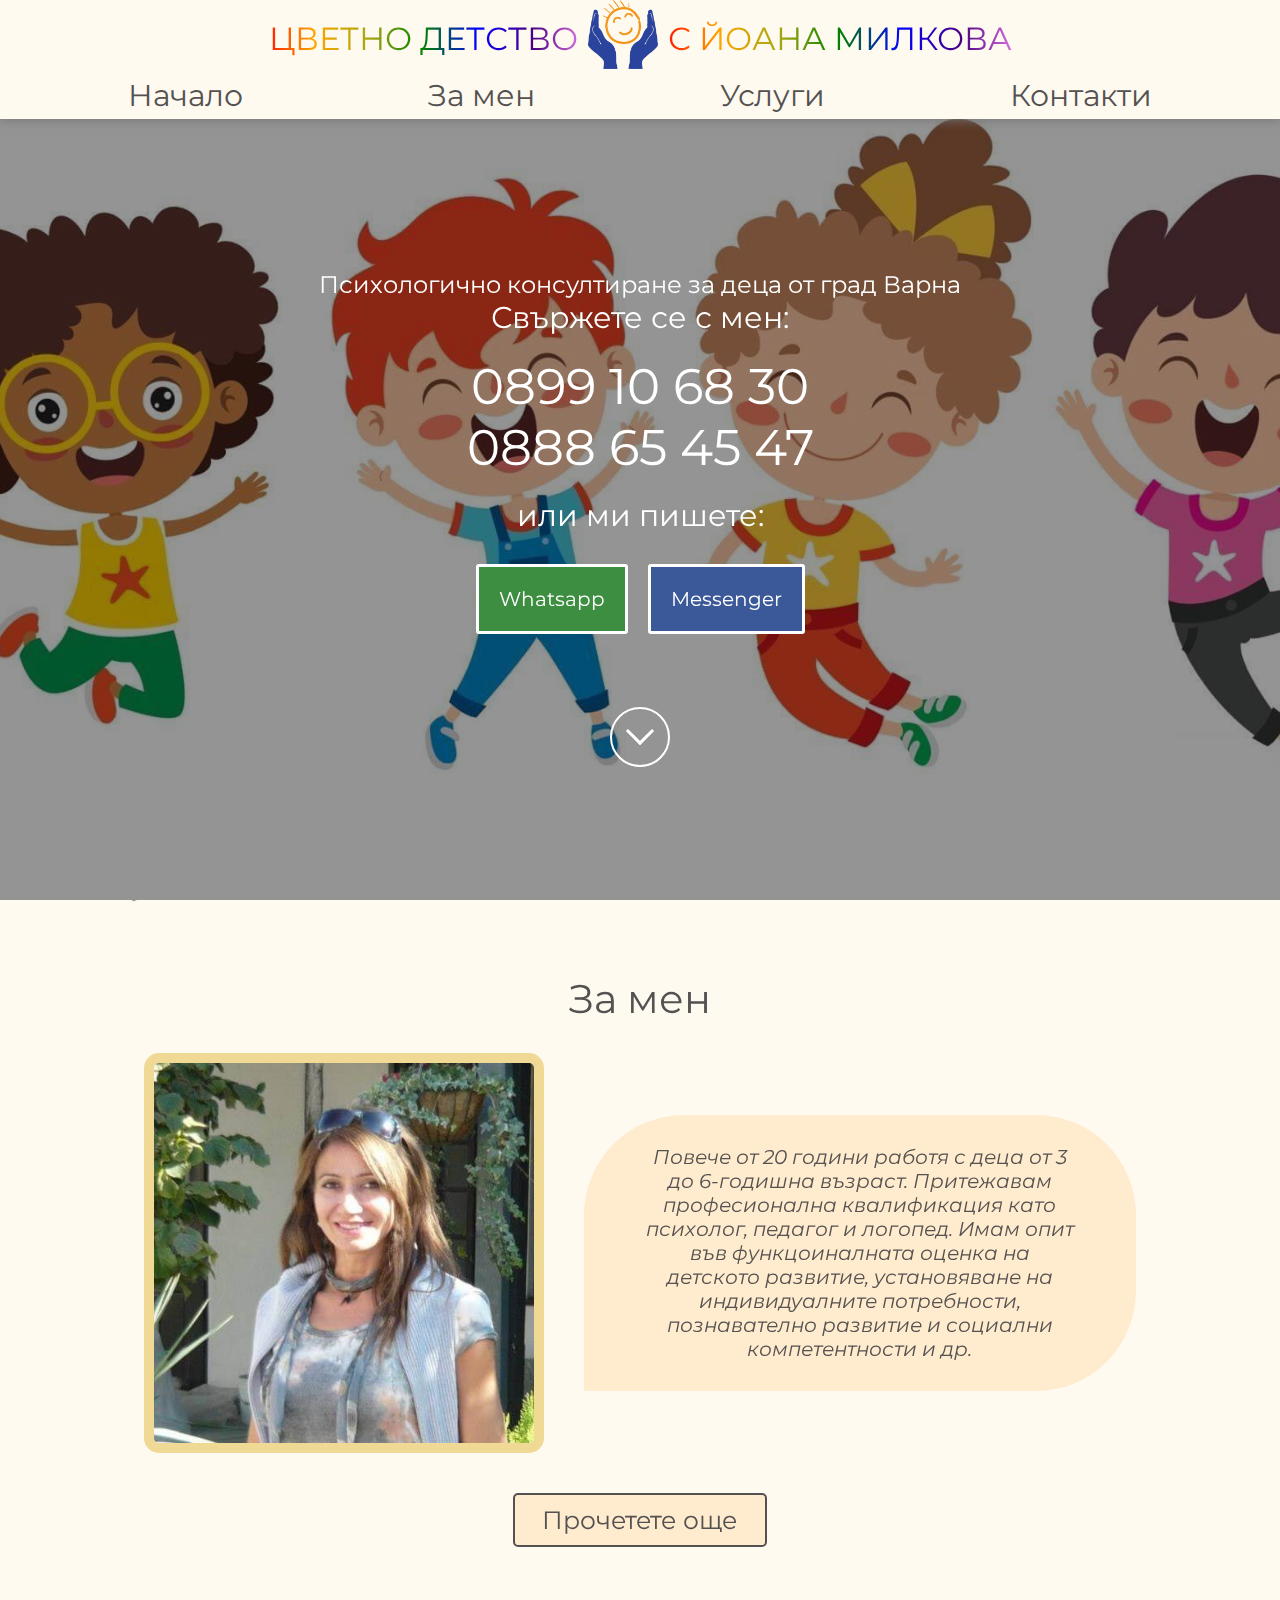
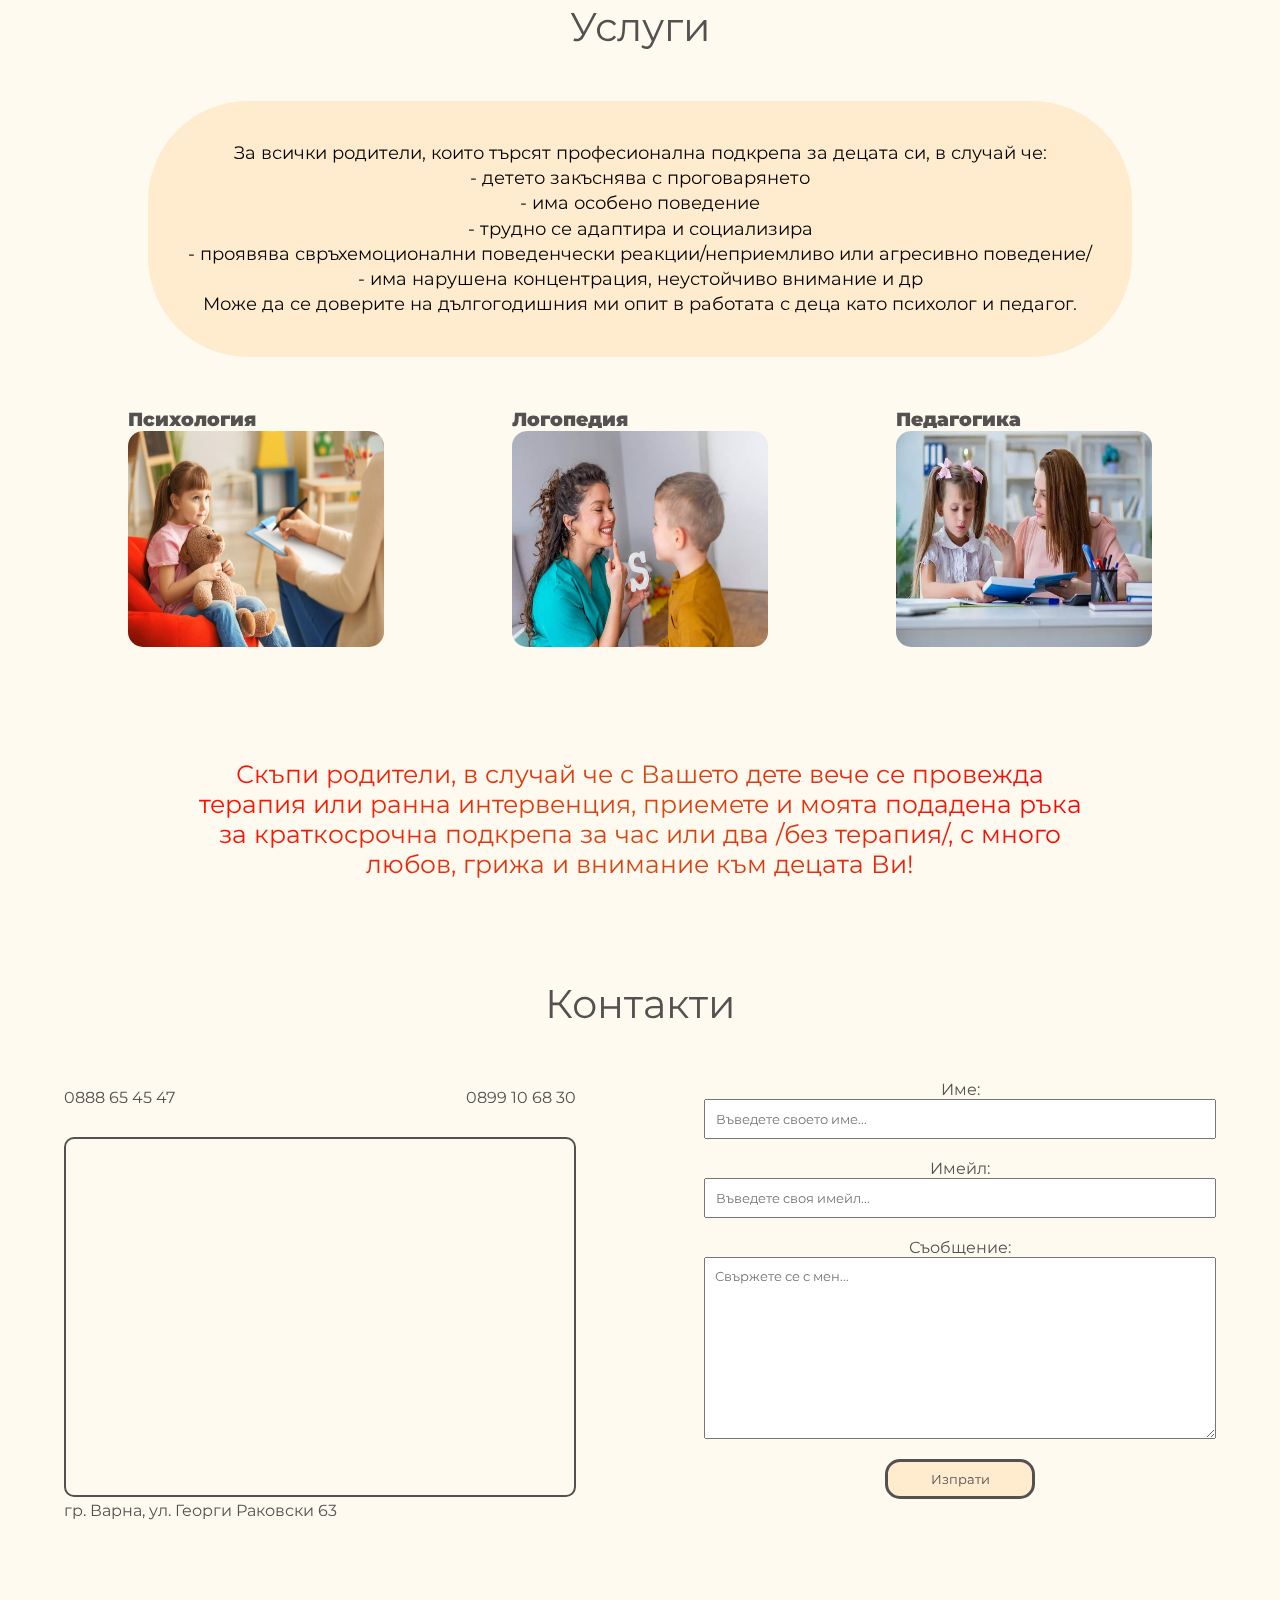
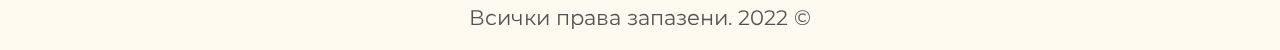
<file: index.html>
<!DOCTYPE html>
<html lang="en">
  <head>
    <link rel="shortcut icon" type="image/jpg" href="./images/girl.png"/>
    <meta charset="UTF-8" />
    <meta name="viewport" content="width=device-width" />
    <meta name='description' content="Начало | Детски Психолог Варна - Експертът при терапия с деца, Йоана Милкова, предоставя своите услуги при нужда от помощ с детска психология, логопедия и педагогика за град Варна"/>
    <meta name="keywords" content="детси психолог, логопед, детски логопед, детси педагог, педагог, аутизъм, детси психолог Варна, логопед Варна, детски логопед Варна" />

    <link
      rel="stylesheet"
      href="https://use.fontawesome.com/releases/v5.7.2/css/all.css"
      integrity="sha384-fnmOCqbTlWIlj8LyTjo7mOUStjsKC4pOpQbqyi7RrhN7udi9RwhKkMHpvLbHG9Sr"
      crossorigin="anonymous"
    />
    <link
      href="https://fonts.googleapis.com/css2?family=Montserrat&display=swap"
      rel="stylesheet"
    />
    <link rel="stylesheet" type="text/css" href="./css/styles.css" />
    <title>Цветно Детство С Йоана Милкова</title>
  </head>
  <body>
    <div id="navbar">
      <div class="logo">
        <span>ЦВЕТНО ДЕТСТВО</span><a class="menuItem" href="#home"><img loading="lazy" src="./images/logo-no-bg.png" alt="" /></a><span>С ЙОАНА МИЛКОВА</span>
      </div>
      <div class="menu-wrap">
        <input type="checkbox" class="toggler" />
        <div class="hamburger">
          <div></div>
        </div>
        <div class="menu">
          <div>
            <div>
              <ul>
                <li><a class="sideMenuItem menuItem" href="#home">Начало</a></li>
                <li><a class="sideMenuItem menuItem" href="about.html">За мен</a></li>
                <li><a id='collapsible' class="sideMenuItem menuItem" href="#see-more">Услуги</a>
                </li>
                <li><a class="sideMenuItem menuItem" href="#contact">Контакти</a></li>
              </ul>
            </div>
          </div>
        </div>
      </div>
      <div class="flex">
        <a class='menuItem' href="#home">Начало</a>
        <a class='menuItem' href="about.html">За мен</a>
        <a class='menuItem' href="#see-more" id='dropdown'>Услуги
        </a>
        <a href="#contact">Контакти</a>
      </div>
    </div>
    <div id="home">
      <h2>Психологично консултиране за деца от град Варна</h2>
      <h3>Свържете се с мен:</h3>
      <div>
        <a rel="noopener" class="phone" href="tel:00359899106830">
          <i class="fas fa-phone"></i>
          0899 10 68 30
        </a>
      </div>
      <div>
        <a rel="noopener" class="phone" href="tel:00359888654547">
          <i class="fas fa-phone"></i>
          0888 65 45 47
        </a>
      </div>
      <br />
      <h3>или ми пишете:</h3>
      <div id="social">
        <a rel="noopener"
          target="_blank"
          href="https://api.whatsapp.com/send?phone=359899106830&text=&source=&data=&app_absent="
          id="whatsapp"
        >
          <i class="fab fa-whatsapp" aria-hidden="true"></i>
          Whatsapp
        </a>
        <a rel="noopener"
          target="_blank"
          href="https://www.messenger.com/t/joana.milkova.3"
          id="facebook"
        >
          <i class="fab fa-facebook-messenger" aria-hidden="true"></i>
          Messenger
        </a>
      </div>
      
      <div id="arrow-wrapper">
        <a href="#about-link">
          <div class="arrow-border">
            <div class="arrow down"></div>
            <div class='pulse'></div>
          </div>
        </a>
        </div>
    </div>
    <div id="about-link">l</div>
    <div id="about">
      <h2 class="title">За мен</h2>
      <div class="info">
        <img loading="lazy" src="./images/mama.jpg" alt="" />
        <p>
          Повече от 20 години работя с деца от 3 до 6-годишна възраст. Притежавам професионална квалификация като психолог, педагог и логопед. Имам опит във функцоиналната оценка на детското развитие, установяване на индивидуалните потребности, познавателно развитие и социални компетентности и др.
        </p>
      </div>
      <div class="see-more">
        <a href="about.html" id="see-more">Прочетете още</a>
      </div>
    </div>
    <h2 class="title">Услуги</h2>
    <div id="service">
      <div class="text">
        За всички родители, които търсят професионална подкрепа за децата си, в случай че: <br>- детето закъснява с проговарянето<br>
- има особено поведение<br>    
- трудно се адаптира и социализира<br>                       - проявява свръхемоционални поведенчески реакции/неприемливо или агресивно поведение/<br>  
- има нарушена концентрация, неустойчиво внимание и др<br>                                          Може да се доверите на дългогодишния ми опит в работата с деца като психолог и педагог.
      </div>
      <div class="cards">
        <div class="card">
          <div class="container">
            <a href="">

              <h4><b>Психология</b></h4>
            </div>
            <img loading="lazy" src="./images/psychology.jpg" alt="Avatar">
          </a>
        </div>
        <div class="card">
          <div class="container">
            <a href="">
            <h4><b>Логопедия</b></h4>
            </div>
            <img loading="lazy" src="./images/speech.jpg" alt="Avatar">
            </a>
        </div>
        <div class="card">
          <div class="container">
            <a href="">

              <h4><b>Педагогика</b></h4>
            </div>
            <img loading="lazy" src="./images/pedagogy.jpg" alt="Avatar">
          </a>
        </div>
      </div>
    </div>
    <p class="statement">
      Скъпи родители, в случай че с Вашето дете вече се провежда терапия или ранна интервенция, приемете и моята подадена ръка за краткосрочна подкрепа за час или два /без терапия/, с много любов, грижа и внимание към децата Ви!
    </p>
    <div id="contact">
      <h2 class="title">Контакти</h2>
      <div class="contact-content">
        <div id="lol">
          <div class="phones">
            <a rel="noopener" href="tel:00359888654547"> 
          <i class="fas fa-phone"></i>
              0888 65 45 47</a>
            <a rel="noopener" href="tel:00359889106830">
          <i class="fas fa-phone"></i>
              0899 10 68 30</a>
          </div>
          <iframe id='map-canvas' src="https://www.google.com/maps/embed?pb=!1m18!1m12!1m3!1d2907.9201554317124!2d27.9129844!3d43.211164!2m3!1f0!2f0!3f0!3m2!1i1024!2i768!4f13.1!3m3!1m2!1s0x40a4547485c6d6a7%3A0x9a0cb468b96be6e5!2sul.%20%22Georgi%20S.%20Rakovski%22%2063%2C%209000%20Varna%20Center%2C%20Varna!5e0!3m2!1sen!2sbg!4v1654437377754!5m2!1sen!2sbg" width="600" height="450" style="border:0;" allowfullscreen="" loading="lazy" referrerpolicy="no-referrer-when-downgrade"></iframe>
          <div class="address">гр. Варна, ул. Георги Раковски 63</div>
        </div>
        <div id="lol2">
          <form
            id="form"
            action="https://formspree.io/f/xyyvnpoe"
            method="POST"
          >
            <label for="name">Име:</label>
            <input
              type="text"
              id="name"
              name="name"
              placeholder="Въведете своето име..."
              required
            />
            <label for="email">Имейл:</label>
            <input
              type="email"
              id="email"
              name="email"
              placeholder="Въведете своя имейл..."
              required
            />
            <label for="message">Съобщение:</label>
            <textarea
              name="message"
              id="message"
              cols="10"
              rows="10"
              placeholder="Свържете се с мен..."
            ></textarea>
            <button type="submit">Изпрати</button>
            <input
              type="hidden"
              name="_cc"
              value="marti7773@abv.bg"
            />
          </form>
          
        </div>
      </div>
    </div>
    <footer>
      <a rel="noopener" target="_blank" href="https://wa.me/359899106830">
        <i class="fab fa-whatsapp" aria-hidden="true"></i>
      </a>
      <a rel="noopener" target="_blank" href="https://www.messenger.com/t/joana.milkova.3">
        <i class="fab fa-facebook-messenger"></i>
      </a>
      <a rel="noopener" target="_blank" href="https://www.facebook.com/joana.milkova.3/">
        <i class="fab fa-facebook" aria-hidden="true"></i>
      </a>
    </footer>
    <div id='post-footer'>
      Всички права запазени. 2022 &#169
    </div>
  </body>
  <script src="js/main.js"> </script>
  <script src="js/fairyDustCursor.js"></script>

</html>
</file>
<file: css/styles.css>
* {
  margin: 0;
  padding: 0;
  -webkit-box-sizing: border-box;
          box-sizing: border-box;
  font-family: "Montserrat", sans-serif;
}

* {
  -webkit-overflow-scrolling: touch;
}

html {
  scroll-behavior: smooth;
}

html.hidden {
  overflow: hidden;
}

body {
  min-width: 635px;
  background-color: floralwhite;
  overflow-x: hidden;
}

#lol {
  width: 40vw;
}

.fa-angle-down {
  font-size: 1.5rem;
  color: #545151;
  cursor: pointer;
  -webkit-transition: 0.4s;
  transition: 0.4s;
}

.address {
  color: #545151 !important;
}

iframe {
  width: 40vw;
  height: 40vh;
}

.title {
  font-size: 40px;
  margin-bottom: 30px;
  font-weight: 400;
  color: #545151;
  text-align: center;
}

.button-class {
  border: 3px solid white;
  color: white;
}

.dropdown-content {
  display: none;
  position: absolute;
  background-color: #f1f1f1;
  right: 33vw;
  top: 14vh;
  min-width: 160px;
  -webkit-box-shadow: 0px 8px 16px 0px rgba(0, 0, 0, 0.2);
          box-shadow: 0px 8px 16px 0px rgba(0, 0, 0, 0.2);
  z-index: 1;
}

.dropdown-content.mobileDropDown {
  display: block !important;
  right: 28vw;
}

.dropdown-content a {
  font-size: 14px;
}

.dropdown-content a:hover {
  -webkit-transform: none;
          transform: none;
}

.dropdown-content a {
  color: white;
  background-color: #3c3c3c;
  padding: 12px 16px;
  text-decoration: none;
  display: block;
}

.dropdown-content a:hover {
  background-color: #bbbbbb;
}

#navbar {
  position: fixed;
  z-index: 1;
  top: 0;
  width: 100%;
  -webkit-box-shadow: 0 0 10px 1px #777;
          box-shadow: 0 0 10px 1px #777;
  margin: 0 0 30px 0;
}

#navbar img {
  width: 70px;
}

#navbar .logo {
  display: -webkit-box;
  display: -ms-flexbox;
  display: flex;
  -webkit-box-pack: center;
      -ms-flex-pack: center;
          justify-content: center;
  -webkit-box-align: center;
      -ms-flex-align: center;
          align-items: center;
  background-color: floralwhite;
}

#navbar .logo span {
  padding: 0 10px;
  font-size: 2rem;
  background-image: -webkit-gradient(linear, right top, left top, from(violet), color-stop(indigo), color-stop(blue), color-stop(green), color-stop(#a7a70f), color-stop(orange), to(red));
  background-image: linear-gradient(to left, violet, indigo, blue, green, #a7a70f, orange, red);
  -webkit-background-clip: text;
  color: transparent;
}

#navbar .flex {
  display: -webkit-box;
  display: -ms-flexbox;
  display: flex;
  -webkit-box-pack: justify;
      -ms-flex-pack: justify;
          justify-content: space-between;
  width: 100%;
  background-color: floralwhite;
  padding: 5px 10%;
  padding-top: 0;
}

#navbar a {
  text-decoration: none;
  color: #545151;
  -webkit-transition: 0.5s;
  transition: 0.5s;
  font-size: 30px;
}

#navbar a:hover {
  -webkit-transform: scale(1.24);
          transform: scale(1.24);
}

#navbar a#dropdown:hover .dropdown-content {
  display: block;
}

#navbar .dropdown:hover .dropbtn {
  background-color: #3e8e41;
}

#home {
  text-align: center;
  background: -webkit-gradient(linear, left top, left bottom, from(rgba(0, 0, 0, 0.42)), to(rgba(0, 0, 0, 0.42))), url("../images/lol.jpg") center top;
  background: linear-gradient(to bottom, rgba(0, 0, 0, 0.42), rgba(0, 0, 0, 0.42)), url("../images/lol.jpg") center top;
  background-size: cover;
  height: 100vh;
  padding-top: 30vh;
}

#home h2 {
  color: white;
  width: 69%;
  font-weight: 400;
  margin: 0 auto;
}

#home h3 {
  color: white;
  font-size: 30px;
  font-family: "Montserrat", sans-serif;
  font-weight: normal;
  margin-bottom: 20px;
}

#home a.phone {
  color: white;
  text-decoration: none;
  font-size: 50px;
  -webkit-transition: 0.5s;
  transition: 0.5s;
}

#home a.phone:hover {
  font-size: 60px;
}

#home #social {
  display: -webkit-box;
  display: -ms-flexbox;
  display: flex;
  -webkit-box-pack: center;
      -ms-flex-pack: center;
          justify-content: center;
}

#home #whatsapp {
  display: block;
  border: 3px solid white;
  color: white;
  text-decoration: none;
  background-color: #3e8e41;
  border-radius: 3px;
  padding: 20px;
  margin: 10px;
  font-size: 20px;
  cursor: pointer;
  -webkit-transition: 0.5s;
  transition: 0.5s;
}

#home #whatsapp:hover {
  background-color: white;
  color: #545151;
  border-radius: 10px;
}

#home #facebook {
  font-size: 20px;
  margin: 10px;
  display: block;
  border: 3px solid white;
  background-color: #3b5998;
  color: white;
  text-decoration: none;
  border-radius: 3px;
  padding: 20px;
  cursor: pointer;
  -webkit-transition: 0.5s;
  transition: 0.5s;
}

#home #facebook:hover {
  background-color: white;
  color: #545151;
  border-radius: 10px;
}

.education .container {
  display: -webkit-box;
  display: -ms-flexbox;
  display: flex;
  -webkit-box-pack: space-evenly;
      -ms-flex-pack: space-evenly;
          justify-content: space-evenly;
}

.education .container img {
  width: 40%;
  margin-bottom: 20px;
  border: 5px solid #f0d994;
  border-radius: 15px;
}

.text {
  width: -webkit-fit-content;
  width: -moz-fit-content;
  width: fit-content;
  margin: 0 auto;
  line-height: 1.4;
  text-align: center;
  margin-bottom: 50px;
  background: blanchedalmond;
  font-size: 18px;
  padding: 40px;
  border-radius: 100px;
}

#about {
  margin: 40px;
  border-radius: 60px;
  padding: 25px;
  width: 90%;
  margin: 30px auto;
}

#about.single {
  padding-top: 21vh;
}

#about.single .info {
  width: 90vw;
  padding-top: 5vh;
}

#about.single .info.even {
  -webkit-box-orient: horizontal;
  -webkit-box-direction: reverse;
      -ms-flex-direction: row-reverse;
          flex-direction: row-reverse;
}

#about.single .info.even p {
  text-align: left;
}

#about.single .info.odd p {
  text-align: right;
}

#about.single .images {
  display: -webkit-box;
  display: -ms-flexbox;
  display: flex;
  -webkit-box-pack: justify;
      -ms-flex-pack: justify;
          justify-content: space-between;
  -webkit-box-align: center;
      -ms-flex-align: center;
          align-items: center;
}

#about.single .images img.short {
  width: 20%;
}

#about.single .images img.long {
  width: 40%;
}

#about .info {
  display: -webkit-box;
  display: -ms-flexbox;
  display: flex;
  -webkit-box-align: center;
      -ms-flex-align: center;
          align-items: center;
  margin: 0 auto;
  -webkit-box-pack: center;
      -ms-flex-pack: center;
          justify-content: center;
  color: #545151;
  margin-bottom: 25px;
}

#about .info .text-center {
  text-align: center;
}

#about .info img {
  display: block;
  width: 350px;
  border-radius: 15px;
  border: 10px solid #f0d994;
}

#about .info p {
  background: blanchedalmond;
  width: 600px;
  border-radius: 100px;
  border-bottom-left-radius: 0;
  text-align: center;
  font-style: italic;
  margin-left: 40px;
  font-size: 20px;
  padding: 30px 60px;
}

#about .title {
  text-align: center;
  color: #545151;
  font-size: 40px;
  font-weight: 400;
}

.see-more {
  text-align: center;
  font-size: 25px;
  margin-top: 10px;
}

.see-more a {
  text-decoration: none;
  padding: 10px 15px;
  display: block;
  border-radius: 5px;
  background-color: blanchedalmond;
  color: #545151;
  border: 2px solid #545151;
  -webkit-transition: 0.5s background;
  transition: 0.5s background;
  margin: 0 auto;
  margin-top: 40px;
  width: 23%;
}

.see-more a:hover {
  background: floralwhite;
}

.ball {
  position: fixed;
  border-radius: 100%;
  opacity: 0.7;
  z-index: -1;
}

#map-canvas {
  border: 2px solid #545151 !important;
  border-radius: 10px;
}

#venci {
  padding: 10px 137px;
}

.slideshow img {
  border-radius: 55px;
}

#service {
  margin-bottom: 50px;
  padding-top: 20px;
}

#service .title {
  color: #545151;
  margin-bottom: 40px;
}

#service .cards {
  display: -webkit-box;
  display: -ms-flexbox;
  display: flex;
  -webkit-box-pack: space-evenly;
      -ms-flex-pack: space-evenly;
          justify-content: space-evenly;
  cursor: default !important;
}

#service .cards a {
  text-decoration: none;
  cursor: default !important;
  pointer-events: none;
  color: #545151;
}

#service .cards .card {
  -webkit-transition: 0.3s;
  transition: 0.3s;
  width: 20vw;
  border-radius: 15px;
  color: white;
  height: 28vh;
  cursor: default !important;
}

#service .cards .card img {
  width: 20vw;
  height: 24vh;
  border-radius: 15px;
}

#service .cards .card h4 {
  font-size: 1.2rem;
}

#servicePage {
  /* On mouse-over, add a deeper shadow */
  /* Add some padding inside the card container */
}

#servicePage .see-more {
  margin: 50px 0;
}

#servicePage .title {
  text-align: center;
  color: white;
  font-size: 40px;
  margin-bottom: 20px;
  margin-top: 30px;
}

#servicePage p {
  text-align: center;
  color: white;
  width: 80vw;
  margin: 0 auto;
  font-size: 22px;
}

#servicePage .slideshow {
  padding: 0 25%;
}

#servicePage .slideshow img {
  padding: 50px;
}

#servicePage .service {
  padding-top: 10vh;
}

#servicePage .card:hover {
  -webkit-transform: scale(1.2);
          transform: scale(1.2);
}

#servicePage .container {
  padding: 2px 16px;
}

#contact .contact-content {
  display: -webkit-box;
  display: -ms-flexbox;
  display: flex;
  -ms-flex-pack: distribute;
      justify-content: space-around;
  -webkit-box-align: center;
      -ms-flex-align: center;
          align-items: center;
}

#contact .contact-content #addresses {
  margin-top: 0 20px;
  color: #545151;
}

#contact .contact-content label {
  color: #545151;
}

#contact .contact-content form {
  text-align: center;
}

#contact .contact-content .phones {
  margin: 30px 0;
  display: -webkit-box;
  display: -ms-flexbox;
  display: flex;
  -webkit-box-pack: justify;
      -ms-flex-pack: justify;
          justify-content: space-between;
}

#contact .contact-content .phones a {
  text-decoration: none;
  color: #545151;
  -webkit-transition: 0.5s;
  transition: 0.5s;
}

#contact .contact-content .phones a:hover {
  -webkit-transform: scale(1.24);
          transform: scale(1.24);
}

#contact .contact-content input,
#contact .contact-content textarea {
  display: block;
  width: 40vw;
  padding: 10px;
  margin-bottom: 20px;
}

#contact .contact-content button {
  width: 150px;
  height: 40px;
  margin: 0 auto;
  border-radius: 15px;
  color: #545151;
  background: blanchedalmond;
  -webkit-transition: 0.5s background;
  transition: 0.5s background;
  border: 3px solid #545151;
  cursor: pointer;
}

#contact .contact-content button:hover {
  background: floralwhite;
  color: #545151;
}

#about-link {
  visibility: hidden;
  -webkit-transform: translateY(-60px);
          transform: translateY(-60px);
}

footer {
  height: 50px;
  margin-top: 15px;
  display: -webkit-box;
  display: -ms-flexbox;
  display: flex;
  -webkit-box-pack: space-evenly;
      -ms-flex-pack: space-evenly;
          justify-content: space-evenly;
  -webkit-box-align: center;
      -ms-flex-align: center;
          align-items: center;
}

footer i {
  color: #545151;
  font-size: 2rem;
  -webkit-transition: 0.4s color;
  transition: 0.4s color;
}

footer i.fa-whatsapp:hover {
  color: #25d366;
}

footer i.fa-facebook-messenger:hover {
  color: #006aff;
}

footer i.fa-facebook:hover {
  color: #3b5998;
}

footer i.fa-google:hover {
  color: #3cba54;
}

#post-footer {
  margin: 20px 0;
  color: #545151;
  text-align: center;
  font-size: 21px;
}

#post-footer a {
  color: #545151;
}

#faq {
  width: 89vw;
  text-align: left;
  margin: 0 auto;
  padding-top: 40px;
}

#faq .collapsible-question {
  padding: 8px 0;
  font-size: 18px;
  color: white;
  cursor: pointer;
  margin: 16px auto;
  width: 65%;
  text-align: center;
  background-color: #252525;
  border-radius: 5px;
  border: 1px solid lightgray;
}

#faq .collapsible-question:hover {
  font-weight: 700;
}

#faq .collapsed-answer {
  font-weight: 100;
  padding-top: 5px;
  color: #d8d7d7;
}

#faq .collapsed-answer a {
  display: inline;
  margin: 0;
  color: white;
}

#faq .collapsed-answer a:visited {
  color: white;
}

#faq i {
  display: none;
}

#pre-footer h1 {
  text-align: center;
  color: white;
  margin: 20px;
}

#pre-footer .links {
  display: -webkit-box;
  display: -ms-flexbox;
  display: flex;
  -ms-flex-pack: distribute;
      justify-content: space-around;
  -webkit-box-align: center;
      -ms-flex-align: center;
          align-items: center;
}

#pre-footer .links a {
  color: white;
  width: 20%;
  font-size: 14px;
  text-align: center;
  text-decoration: none;
}

.collapsed-content,
.collapsed-answer {
  display: none;
  color: white;
  -webkit-transition: 0.5s;
  transition: 0.5s;
}

.collapsed-content.show,
.collapsed-answer.show {
  display: block;
}

.collapsed-content a,
.collapsed-answer a {
  display: block;
  margin: 10px;
  font-size: 17px !important;
}

.statement {
  background: -webkit-gradient(linear, left top, right top, color-stop(4%, #ff0e00), color-stop(51%, #d44a13), to(red));
  background: linear-gradient(90deg, #ff0e00 4%, #d44a13 51%, red 100%);
  -webkit-background-clip: text;
  -webkit-text-fill-color: transparent;
  font-size: 25px;
  text-align: center;
  width: 70%;
  margin: 100px auto;
}

#arrow-wrapper {
  width: 60px;
  height: 60px;
  display: block;
  margin: 0 auto;
  margin-top: 7vh;
  cursor: pointer;
}

.arrow-border {
  position: relative;
  width: 60px;
  height: 60px;
  border: 2px solid white;
  border-radius: 50%;
}

.arrow {
  position: absolute;
  bottom: 24px;
  width: 20px;
  height: 20px;
  border-top: 3px solid white;
  border-right: 3px solid white;
  right: 18px;
}

.down {
  -webkit-transform: rotate(135deg);
  transform: rotate(135deg);
}

.pulse {
  border-radius: 50%;
  height: 57px;
  width: 55px;
  position: absolute;
  margin: 0;
  -webkit-animation: pulsate 2s ease-out;
          animation: pulsate 2s ease-out;
  -webkit-animation-iteration-count: infinite;
          animation-iteration-count: infinite;
  opacity: 0;
  -webkit-box-shadow: 0 0 1px 2px #89849b;
          box-shadow: 0 0 1px 2px #89849b;
  -webkit-animation-delay: 2s;
          animation-delay: 2s;
}

#about-main {
  margin: 40px;
  border-radius: 60px;
  padding: 25px;
  width: 95%;
  margin: 30px;
}

#about-main.single {
  padding-top: 21vh;
}

#about-main.single .info {
  width: 90vw;
  padding-top: 5vh;
}

#about-main.single .info.even {
  -webkit-box-orient: horizontal;
  -webkit-box-direction: reverse;
      -ms-flex-direction: row-reverse;
          flex-direction: row-reverse;
}

#about-main.single .info.even p {
  text-align: left;
}

#about-main.single .info.odd p {
  text-align: right;
}

#about-main.single .images {
  display: -webkit-box;
  display: -ms-flexbox;
  display: flex;
  -webkit-box-pack: justify;
      -ms-flex-pack: justify;
          justify-content: space-between;
  -webkit-box-align: center;
      -ms-flex-align: center;
          align-items: center;
}

#about-main.single .images img.short {
  width: 20%;
}

#about-main.single .images img.long {
  width: 40%;
}

#about-main .info {
  display: -webkit-box;
  display: -ms-flexbox;
  display: flex;
  -webkit-box-align: center;
      -ms-flex-align: center;
          align-items: center;
  margin: 0 auto;
  -webkit-box-pack: center;
      -ms-flex-pack: center;
          justify-content: center;
  color: #545151;
  margin-bottom: 25px;
}

#about-main .info .text-center {
  text-align: center;
}

#about-main .info img:not(.icon) {
  display: block;
  width: 350px;
  border-radius: 15px;
  border: 10px solid #f0d994;
}

#about-main .info img.icon {
  width: 20px;
  display: inline-block;
  vertical-align: top;
}

#about-main .info p {
  background: blanchedalmond;
  width: 60%;
  border-radius: 100px;
  border-bottom-left-radius: 0;
  text-align: center;
  font-style: italic;
  margin-left: 40px;
  font-size: 20px;
  padding: 30px 60px;
}

#about-main .title {
  text-align: center;
  color: #545151;
  font-size: 40px;
  font-weight: 400;
}

@-webkit-keyframes pulsate {
  0% {
    -webkit-transform: scale(0.9, 0.9);
            transform: scale(0.9, 0.9);
    opacity: 0;
  }
  50% {
    opacity: 1;
  }
  100% {
    -webkit-transform: scale(1.3, 1.3);
            transform: scale(1.3, 1.3);
    opacity: 0;
  }
}

@keyframes pulsate {
  0% {
    -webkit-transform: scale(0.9, 0.9);
            transform: scale(0.9, 0.9);
    opacity: 0;
  }
  50% {
    opacity: 1;
  }
  100% {
    -webkit-transform: scale(1.3, 1.3);
            transform: scale(1.3, 1.3);
    opacity: 0;
  }
}

.menu-wrap {
  display: none;
  position: fixed;
  top: 0;
  left: 0;
  z-index: 2;
}

.toggler {
  position: absolute;
  top: 0.5rem;
  left: 0.5rem;
  width: 50px;
  height: 50px;
  z-index: 3;
  opacity: 0;
  cursor: pointer;
}

.hamburger {
  position: absolute;
  top: 0.5rem;
  left: 0.5rem;
  width: 50px;
  height: 50px;
  z-index: 2;
  display: -webkit-box;
  display: -ms-flexbox;
  display: flex;
  -webkit-box-align: center;
      -ms-flex-align: center;
          align-items: center;
  -webkit-box-pack: center;
      -ms-flex-pack: center;
          justify-content: center;
  border-radius: 50%;
}

.hamburger > div {
  position: absolute;
  width: 60%;
  height: 3px;
  border-radius: 1.5px;
  background-color: #545151;
  -webkit-transition: 0.4s;
  transition: 0.4s;
}

.hamburger > div:before {
  content: "";
  position: absolute;
  width: 100%;
  height: 3px;
  border-radius: 1.5px;
  background-color: #545151;
  top: -10px;
  left: 0;
  -webkit-transition: 0.4s;
  transition: 0.4s;
}

.hamburger > div:after {
  content: "";
  position: absolute;
  width: 100%;
  height: 3px;
  border-radius: 1.5px;
  background-color: #545151;
  top: 10px;
  left: 0;
  -webkit-transition: 0.4s;
  transition: 0.4s;
}

.toggler:checked + .hamburger > div {
  -webkit-transform: rotate(135deg);
          transform: rotate(135deg);
}

.toggler:checked:hover + .hamburger > div {
  -webkit-transform: rotate(225deg);
          transform: rotate(225deg);
}

.toggler:checked + .hamburger > div:before,
.toggler:checked + .hamburger > div:after {
  top: 0;
  -webkit-transform: rotate(90deg);
          transform: rotate(90deg);
}

.menu {
  position: fixed;
  top: 0;
  left: 0;
  width: 100%;
  height: 100%;
  visibility: hidden;
  -webkit-transition: 0.6s;
  transition: 0.6s;
}

.menu > div {
  position: absolute;
  top: 50%;
  left: 50%;
  -webkit-transform: translateX(-150%) translateY(-50%);
          transform: translateX(-150%) translateY(-50%);
  width: 101%;
  height: 101%;
  background-color: rgba(0, 0, 0, 0.9);
  display: -webkit-box;
  display: -ms-flexbox;
  display: flex;
  -webkit-box-pack: center;
      -ms-flex-pack: center;
          justify-content: center;
  -webkit-box-align: center;
      -ms-flex-align: center;
          align-items: center;
  text-align: center;
  -webkit-transition: 0.6s;
  transition: 0.6s;
}

.menu > div > div {
  max-width: 90vw;
  max-height: 100vh;
  opacity: 0;
  -webkit-transition: 0.6s;
  transition: 0.6s;
}

.menu > div > div > ul > li {
  list-style: none;
}

.menu > div > div > ul > li > a {
  text-decoration: none;
  color: #fff;
  font-weight: 550;
  text-transform: uppercase;
  margin: 0.5rem;
  -webkit-transition: 0.3s;
  transition: 0.3s;
  font-size: 1.2rem;
  display: inline-block;
}

.menu > div > div > ul > li > a:hover {
  color: #fff44f;
}

.toggler:checked ~ .menu {
  visibility: visible;
}

.toggler:checked ~ .menu > div {
  -webkit-transform: translateX(-50%) translateY(-50%);
          transform: translateX(-50%) translateY(-50%);
}

.toggler:checked ~ .menu > div > div {
  opacity: 1;
}

.pametnik-predlojeniq {
  display: -webkit-box;
  display: -ms-flexbox;
  display: flex;
  width: 70%;
  margin: 0 auto;
}

.pametnik-predlojeniq h1,
.pametnik-predlojeniq h2 {
  color: white;
  margin-bottom: 30px;
  text-align: center;
}

.pametnik-predlojeniq .pametnik {
  display: -webkit-box;
  display: -ms-flexbox;
  display: flex;
  -webkit-box-orient: vertical;
  -webkit-box-direction: normal;
      -ms-flex-direction: column;
          flex-direction: column;
  width: 50%;
  -webkit-box-pack: center;
      -ms-flex-pack: center;
          justify-content: center;
  -webkit-box-align: center;
      -ms-flex-align: center;
          align-items: center;
}

.pametnik-predlojeniq .pametnik p {
  width: auto !important;
}

.pametnik-predlojeniq .pametnik img {
  display: block;
  width: 20vw;
  border-radius: 5px;
  margin-bottom: 20px;
}

@media (max-width: 1099px) {
  .logo {
    padding-left: 10px;
  }
  .education .container {
    -webkit-box-orient: vertical;
    -webkit-box-direction: normal;
        -ms-flex-direction: column;
            flex-direction: column;
    -webkit-box-align: center;
        -ms-flex-align: center;
            align-items: center;
  }
  .education .container img {
    width: 80%;
  }
  #about-main {
    margin: 0;
    width: 100%;
    padding: 0;
    padding-top: 150px !important;
  }
  #about-main .info {
    -webkit-box-orient: vertical;
    -webkit-box-direction: normal;
        -ms-flex-direction: column;
            flex-direction: column;
    width: 100%;
    padding: 40px;
  }
  #about-main .info p {
    margin-left: 0;
    width: 100%;
    font-size: 20px;
    margin-top: 30px;
  }
}

@media (min-width: 1000px) and (max-width: 1399px) {
  #about .info {
    width: 90%;
  }
  #about .info img {
    width: 400px;
  }
}

@media (max-width: 999px) {
  .pametnik-predlojeniq {
    width: 100%;
  }
}

@media (min-width: 800px) and (max-width: 999px) {
  #about .info {
    width: 100%;
  }
  #about .info img {
    width: 350px;
  }
}

@media (max-width: 799px) {
  a.phone:hover {
    font-size: 40px !important;
  }
  #navbar a {
    color: white;
  }
  .see-more a {
    padding: 15px 20px;
    width: 30%;
    font-size: 15px;
  }
  #venci {
    padding: 10px 94px;
  }
  .title {
    font-size: 40px;
    margin: 20px 0;
  }
  .menu-wrap {
    display: block;
  }
  #navbar .flex {
    width: 100%;
    display: none;
  }
  #about-main {
    padding-top: 60px !important;
  }
  .pametnik-predlojeniq {
    -webkit-box-orient: vertical;
    -webkit-box-direction: normal;
        -ms-flex-direction: column;
            flex-direction: column;
    -webkit-box-align: center;
        -ms-flex-align: center;
            align-items: center;
  }
  .pametnik-predlojeniq .pametnik {
    width: 95vw;
  }
  .pametnik-predlojeniq img {
    width: 40vw !important;
  }
  #home {
    padding-top: 27vh;
  }
  #home h2 {
    width: 95%;
  }
  #home #facebook,
  #home #whatsapp {
    font-size: 15px;
  }
  #about p {
    width: 90vw;
  }
  #about .info {
    -webkit-box-orient: vertical !important;
    -webkit-box-direction: normal !important;
        -ms-flex-direction: column !important;
            flex-direction: column !important;
  }
  #about .info img {
    width: 300px;
  }
  #about .info p {
    text-align: center !important;
    margin-top: 30px;
    margin-left: 0;
    font-size: 17px;
    padding: 25px;
  }
  #about.single {
    padding-top: 5vh;
  }
  #about.single p {
    font-size: 20px;
  }
  #about.single .galeriq {
    display: none;
  }
  #service .title {
    margin-bottom: 20px;
  }
  #service .cards {
    -webkit-box-orient: vertical;
    -webkit-box-direction: normal;
        -ms-flex-direction: column;
            flex-direction: column;
    -webkit-box-align: center;
        -ms-flex-align: center;
            align-items: center;
  }
  #service .cards .card {
    margin-bottom: 30px;
  }
  #service .cards .card,
  #service .cards .card img {
    width: 65vw;
  }
  #servicePage .slideshow {
    padding: 0 10%;
  }
  #contact iframe,
  #contact #lol {
    width: 80vw;
    margin-bottom: 40px;
  }
  #contact .contact-content {
    -webkit-box-orient: vertical;
    -webkit-box-direction: normal;
        -ms-flex-direction: column;
            flex-direction: column;
  }
  #contact .contact-content input,
  #contact .contact-content textarea {
    width: 80vw;
  }
  #faq .collapsible-question {
    width: 90%;
  }
}

@media (max-width: 440px) {
  iframe,
  #lol {
    width: 130vw !important;
    margin-bottom: 40px !important;
  }
  #lol2 {
    width: 130vw !important;
    display: -webkit-box !important;
    display: -ms-flexbox !important;
    display: flex !important;
    margin: 0 auto !important;
  }
  #contact input,
  #contact textarea,
  #contact form {
    width: 100% !important;
  }
}

@media (max-width: 599px) {
  #navbar a {
    font-size: 25px;
  }
  #home div a.phone {
    font-size: 50px;
  }
}

@media (hover: hover) and (pointer: fine) {
  #whatsapp:hover {
    background-color: green;
    color: #545151;
    border-radius: 20px;
  }
}

@media (max-width: 500px) {
  .ball {
    display: none !important;
  }
  #pre-footer .links {
    -webkit-box-orient: vertical;
    -webkit-box-direction: normal;
        -ms-flex-direction: column;
            flex-direction: column;
  }
  #pre-footer .links a {
    width: 50%;
  }
}

@media (max-width: 499px) {
  .card,
  .card img {
    width: 90vw !important;
  }
  .text {
    font-size: 21px !important;
  }
  .info p {
    font-size: 21px !important;
  }
}

@media (max-width: 399px) {
  #servicePage .see-more a {
    padding: 15px 5px;
    font-size: 12px;
  }
  #servicePage #venci {
    padding: 15px 64px;
  }
}

@media (max-width: 885px) {
  .logo span {
    font-size: 20px !important;
  }
}
/*# sourceMappingURL=styles.css.map */
</file>
